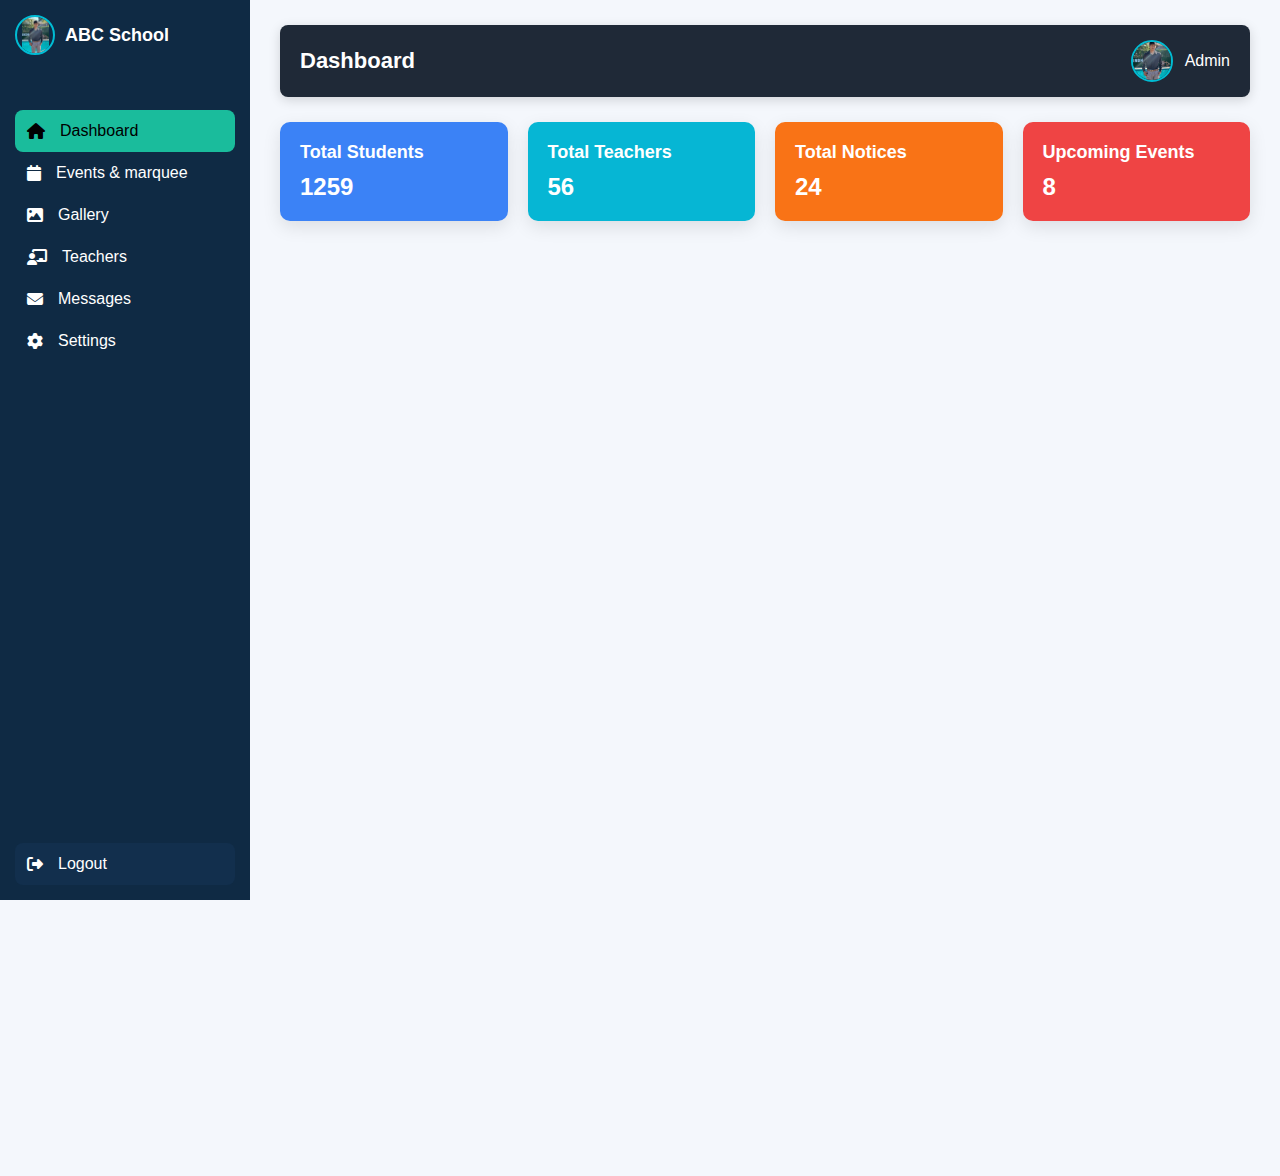
<file: frontend/Admin/admin.html>
<!doctype html>
<html lang="en">
  <head>
    <meta charset="UTF-8" />
    <meta name="viewport" content="width=device-width, initial-scale=1.0" />
    <title>School Admin Dashboard</title>
    <link rel="stylesheet" href="admin all css/dashboard.css" />
    <link rel="stylesheet" href="admin all css/sidebar.css" />
    <link
      rel="stylesheet"
      href="https://cdnjs.cloudflare.com/ajax/libs/font-awesome/6.4.0/css/all.min.css"
    />
  </head>

  <body>
    <div class="container">
      <div class="sidebar" id="sidebar">
        <div class="sidebar-top">
          <div class="logo">
            <img src="admin imgs/image copy.png" alt="logo" />
            <h2>ABC School</h2>
          </div>

          <i class="fa fa-times" id="closeBtn"></i>
        </div>

        <ul class="menu">
          <li class="active">
            <i class="fa fa-home"></i><span>Dashboard</span>
          </li>
          <li><i class="fa fa-calendar"></i><span>Events & marquee</span></li>
          <li><i class="fa fa-image"></i><span>Gallery</span></li>
          <li><i class="fa fa-chalkboard-teacher"></i><span>Teachers</span></li>
          <li><i class="fa fa-envelope"></i><span>Messages</span></li>
          <li><i class="fa fa-gear"></i><span>Settings</span></li>
        </ul>

        <div class="logout">
          <i class="fa fa-sign-out-alt"></i><span>Logout</span>
        </div>
      </div>

      <!-- MAIN -->
      <div class="main">
        <div class="topbar">
          <div class="dash">
            <i class="fa fa-bars" id="toggleBtn"></i>
            <h2>Dashboard</h2>
          </div>

          <div class="admin">
            <img src="admin imgs/image copy.png" alt="profile" />
            <h2>Admin</h2>
          </div>
        </div>
      

        <!-- STATS -->
        <div class="stats">
          <div class="card blue">
            <h3>Total Students</h3>
            <p>1259</p>
          </div>

          <div class="card cyan">
            <h3>Total Teachers</h3>
            <p>56</p>
          </div>

          <div class="card orange">
            <h3>Total Notices</h3>
            <p>24</p>
          </div>

          <div class="card red">
            <h3>Upcoming Events</h3>
            <p>8</p>
          </div>
        </div>
        <div class="hh"></div>
      </div>
    </div>

    <script src="app.js"></script>
  </body>
</html>
</file>
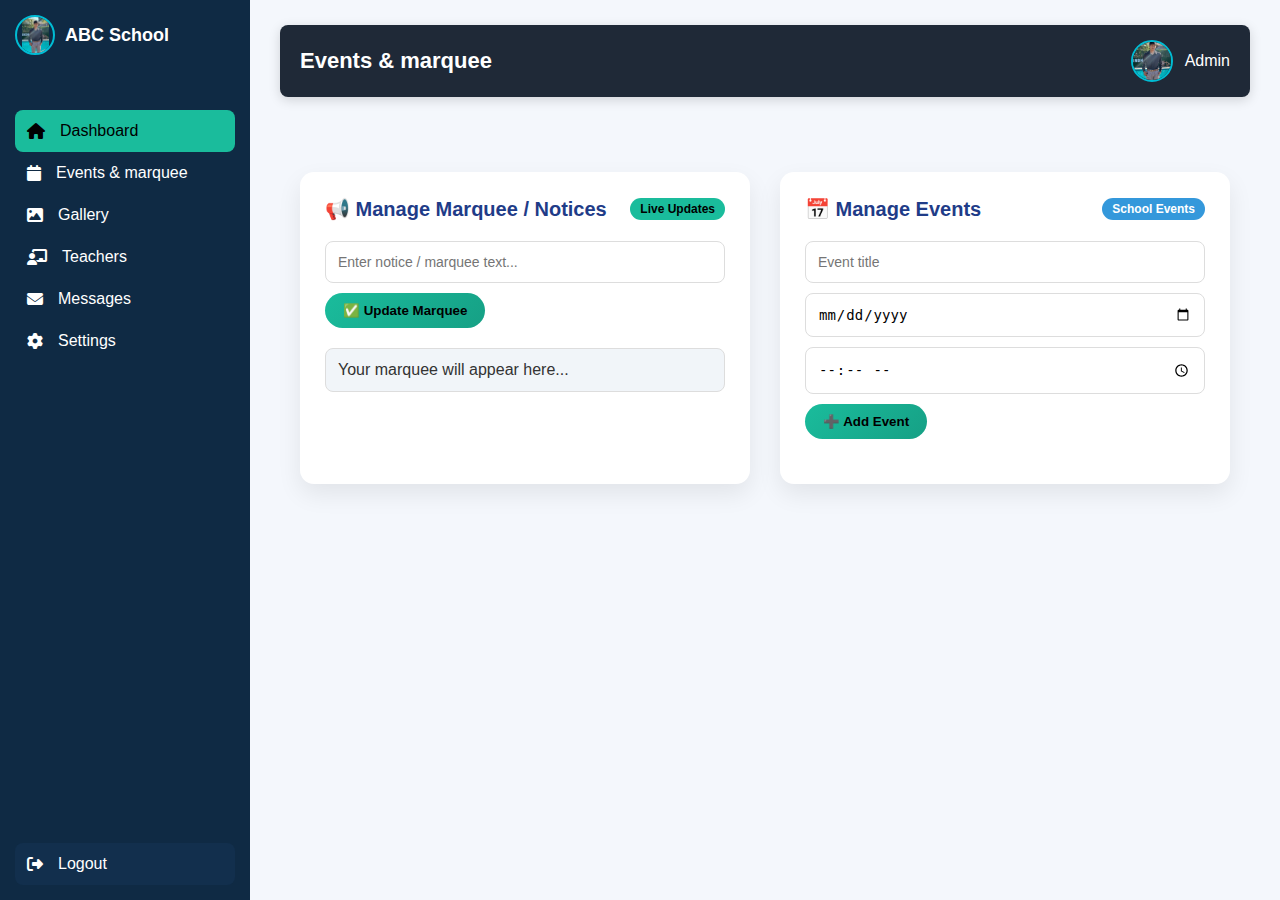
<file: frontend/Admin/event.html>
<!doctype html>
<html lang="en">
  <head>
    <meta charset="UTF-8" />
    <meta name="viewport" content="width=device-width, initial-scale=1.0" />
    <title>Events & marque</title>
    <link rel="stylesheet" href="admin all css/dashboard.css" />
    <link rel="stylesheet" href="admin all css/sidebar.css" />
    <link rel="stylesheet" href="admin all css/event.css">
    <link
      rel="stylesheet"
      href="https://cdnjs.cloudflare.com/ajax/libs/font-awesome/6.4.0/css/all.min.css"
    />
  </head>

  <body>
    <div class="container">
      <div class="sidebar" id="sidebar">
        <div class="sidebar-top">
          <div class="logo">
            <img src="admin imgs/image copy.png" alt="logo" />
            <h2>ABC School</h2>
          </div>

          <i class="fa fa-times" id="closeBtn"></i>
        </div>

        <ul class="menu">
          <li class="active">
            <i class="fa fa-home"></i><span>Dashboard</span>
          </li>
          <li><i class="fa fa-calendar"></i><span>Events & marquee</span></li>
          <li><i class="fa fa-image"></i><span>Gallery</span></li>
          <li><i class="fa fa-chalkboard-teacher"></i><span>Teachers</span></li>
          <li><i class="fa fa-envelope"></i><span>Messages</span></li>
          <li><i class="fa fa-gear"></i><span>Settings</span></li>
        </ul>

        <div class="logout">
          <i class="fa fa-sign-out-alt"></i><span>Logout</span>
        </div>
      </div>

      <!-- MAIN -->
      <div class="main">
        <div class="topbar">
          <div class="dash">
            <i class="fa fa-bars" id="toggleBtn"></i>
            <h2>Events & marquee</h2>
          </div>

          <div class="admin">
            <img src="admin imgs/image copy.png" alt="profile" />
            <h2>Admin</h2>
          </div>
        </div>



<section class="admin-grid">

  <!-- MARQUEE -->
  <div class="admin-card">
    <div class="card-header">
      <h3>📢 Manage Marquee / Notices</h3>
      <span class="tag">Live Updates</span>
    </div>
    <div class="form-group">
      <input id="marqueeText" type="text" placeholder="Enter notice / marquee text..." />
      <button class="admin-btn" onclick="updateMarquee()">✅ Update Marquee</button>
    </div>
    <div id="liveMarquee">Your marquee will appear here...</div>
  </div>

  <!-- EVENTS -->
  <div class="admin-card">
    <div class="card-header">
      <h3>📅 Manage Events</h3>
      <span class="tag blue">School Events</span>
    </div>
    <div class="form-group">
      <input id="eventTitle" type="text" placeholder="Event title" />
      <input id="eventDate" type="date" />
      <input id="eventTime" type="time" />
      <button class="admin-btn" onclick="addEvent()">➕ Add Event</button>
    </div>
    <div id="eventContainer"></div>
  </div>

</section>

      
        
  
    </div>

    <script src="app.js"></script>
  </body>
</html>
</file>
<file: frontend/Admin/admin all css/dashboard.css>
body, html {
  margin: 0;
  padding: 0;
  font-family: 'Poppins', sans-serif;
  background-color: #f4f7fc;
  color: #333;
}

.container {
  display: flex;
}

.main {
  flex: 1;
  padding: 25px 30px;
  transition: margin-left 0.3s ease;
}

.topbar {
  display: flex;
  justify-content: space-between;
  align-items: center;
  padding: 15px 20px;
  background-color: #1f2937;
  color: #fff;
  border-radius: 8px;
  margin-bottom: 25px;
  box-shadow: 0 3px 12px rgba(0,0,0,0.15);
}

.topbar .dash {
  display: flex;
  align-items: center;
  gap: 15px;
}

.topbar .dash i#toggleBtn {
  font-size: 24px;
  cursor: pointer;
  transition: transform 0.3s ease, color 0.3s ease;
}

.topbar .dash h2 {
  font-size: 22px;
  font-weight: 600;
  margin: 0;
}

.topbar .admin {
  display: flex;
  align-items: center;
  gap: 12px;
  cursor: pointer;
}

.topbar .admin img {
  width: 42px;
  height: 42px;
  border-radius: 50%;
  border: 2px solid #00bcd4;
  object-fit: cover;
  transition: transform 0.3s ease;
}

.topbar .admin img:hover {
  transform: scale(1.1);
}

.topbar .admin h2 {
  font-size: 16px;
  font-weight: 500;
  margin: 0;
}

.main h1 {
  display: flex;
  align-items: center;
  gap: 15px;
  font-size: 28px;
  margin-bottom: 25px;
  color: #1f2937;
}

.main h1 img {
  width: 50px;
  height: 50px;
  object-fit: cover;
  border-radius: 50%;
  border: 2px solid #00bcd4;
}

.stats {
  display: grid;
  grid-template-columns: repeat(auto-fit, minmax(180px, 1fr));
  gap: 20px;
  margin-bottom: 30px;
}

.card {
  padding: 20px;
  border-radius: 10px;
  color: #fff;
  box-shadow: 0 6px 18px rgba(0,0,0,0.1);
  transition: transform 0.3s ease;
}

.card h3 {
  font-size: 18px;
  margin-bottom: 10px;
}

.card p {
  font-size: 24px;
  font-weight: 600;
}

.card.blue { background-color: #3b82f6; }
.card.cyan { background-color: #06b6d4; }
.card.orange { background-color: #f97316; }
.card.red { background-color: #ef4444; }

.card:hover {
  transform: translateY(-5px);
}



@media (max-width: 768px) {
    
  .topbar .dash h2 {
    font-size: 18px;
  }
  .topbar .admin h2 {
    display: none;
  }
  .main h1 {
    font-size: 22px;
    flex-direction: column;
    align-items: flex-start;
  }
}

#toggleBtn {
  display: none;
}

@media (max-width: 768px) {
  #toggleBtn {
    display: block;
  }
}
.logo {
  display: flex;
  align-items: center;
  gap: 15px;
  margin-bottom: 25px;
}

.logo img {
  width: 50px;
  height: 50px;
  object-fit: cover;
  border-radius: 50%;
  border: 2px solid #00bcd4;
}

.logo h1 {
  font-size: 28px;
  color: #1f2937;
  margin: 0;
  font-weight: 600;
}
.hh{
    height: 100vh;
}
</file>
<file: frontend/Admin/admin all css/sidebar.css>
*{margin:0;padding:0;box-sizing:border-box}

.sidebar{
  position:fixed;
  top:0;
  left:0;
  width:250px;
  height:100vh;
  background:#0f2a44;
  color:#fff;
  display:flex;
  flex-direction:column;
  padding:15px;
  transition:transform .3s ease,width .3s ease;
  z-index:999
}

.sidebar-top{
  display:flex;
  align-items:center;
  justify-content:space-between;
  margin-bottom:30px
}

.sidebar-top .logo{
  font-size:20px;
  font-weight:600
}

#closeBtn{display:none;cursor:pointer;font-size:20px}

.menu{
  list-style:none;
  flex:1
}

.menu li{
  display:flex;
  align-items:center;
  gap:15px;
  padding:12px;
  border-radius:8px;
  cursor:pointer;
  transition:.3s
}

.menu li:hover{background:#1e3a5f}
.menu li.active{background:#1abc9c;color:#000}

.logout{
  display:flex;
  align-items:center;
  gap:15px;
  padding:12px;
  border-radius:8px;
  cursor:pointer;
  background:#122f4d;
  transition:.3s
}

.logout:hover{background:#c0392b}

.main{
  margin-left:250px;
  width:calc(100% - 250px);
  padding:25px 30px;
  transition:margin-left .3s ease
}

@media(max-width:768px){
  .sidebar{transform:translateX(-100%);height:100%}
  .sidebar.active{transform:translateX(0)}
  .main{margin-left:0;width:100%;padding:15px}
  #closeBtn{display:block;color:#fff}
  .sidebar::before{
    content:"";
    position:fixed;
    top:0;
    left:0;
    width:100%;
    height:100%;
    background:rgba(0,0,0,.4);
    z-index:-1
  }
}




.sidebar {
  overflow-y: auto;
}
/* SIDEBAR LOGO ONLY */
.sidebar-top .logo {
  display: flex;
  align-items: center;
  gap: 10px;
}

.sidebar-top .logo img {
  width: 40px;
  height: 40px;
  object-fit: contain;
}

.sidebar-top .logo h2 {
  font-size: 18px;
  font-weight: 600;
  white-space: nowrap;
}
</file>
<file: frontend/Admin/admin all css/event.css>
body {
    font-family: "Segoe UI", sans-serif;
    background: #f4f7fc;
    margin: 0;
    padding: 0;
  }
  section {
    padding: 50px 20px;
  }
  .admin-grid {
    max-width: 1100px;
    margin: auto;
    display: grid;
    grid-template-columns: repeat(2, 1fr);
    gap: 30px;
  }
  @media (max-width: 768px) {
    .admin-grid {
      grid-template-columns: 1fr;
    }
  }

  .admin-card {
    background: #fff;
    border-radius: 14px;
    padding: 25px;
    box-shadow: 0 10px 25px rgba(0,0,0,0.08);
    transition: transform 0.3s ease;
  }
  .admin-card:hover { transform: translateY(-4px); }

  .card-header {
    display: flex;
    justify-content: space-between;
    align-items: center;
    margin-bottom: 20px;
  }
  .card-header h3 { font-size: 20px; color: #1f3c88; font-weight: 600; }
  .tag { background: #1abc9c; color: #000; padding: 4px 10px; border-radius: 20px; font-size: 12px; font-weight: 600; }
  .tag.blue { background: #3498db; color: #fff; }

  .form-group { display: flex; flex-direction: column; gap: 10px; margin-bottom: 20px; }
  .form-group input { padding: 12px; border-radius: 8px; border: 1px solid #ddd; font-size: 14px; outline: none; }
  .form-group input:focus { border-color: #1abc9c; }

  .admin-btn {
    align-self: flex-start;
    padding: 10px 18px;
    border: none;
    background: linear-gradient(135deg, #1abc9c, #16a085);
    color: #000;
    border-radius: 30px;
    font-weight: 600;
    cursor: pointer;
    transition: 0.3s;
  }
  .admin-btn:hover { transform: scale(1.05); }

  #liveMarquee {
    display: block;
    width: 100%;
    padding: 12px;
    background: #f1f5f9;
    border-radius: 8px;
    border: 1px solid #ddd;
    color: #333;
    font-weight: 500;
    overflow: hidden;
    white-space: nowrap;
  }

  .event-box {
    background: #eaf4fc;
    border-left: 5px solid #3498db;
    padding: 12px 15px;
    margin-bottom: 12px;
    border-radius: 8px;
    display: flex;
    justify-content: space-between;
    align-items: center;
    gap: 10px;
    flex-wrap: wrap;
  }
  .event-info { display: flex; flex-direction: column; gap: 4px; }
  .event-title { font-weight: 600; color: #1f3c88; }
  .event-date, .event-time { font-size: 12px; color: #555; background: #d0e7fb; padding: 4px 8px; border-radius: 6px; display: inline-block; }
  .event-actions { display: flex; gap: 6px; }
  .edit-btn { background: #3498db; color: #fff; border: none; padding: 6px 10px; border-radius: 6px; cursor: pointer; font-size: 12px; }
  .delete-btn { background: #e74c3c; color: #fff; border: none; padding: 6px 10px; border-radius: 6px; cursor: pointer; font-size: 12px; }
</file>
